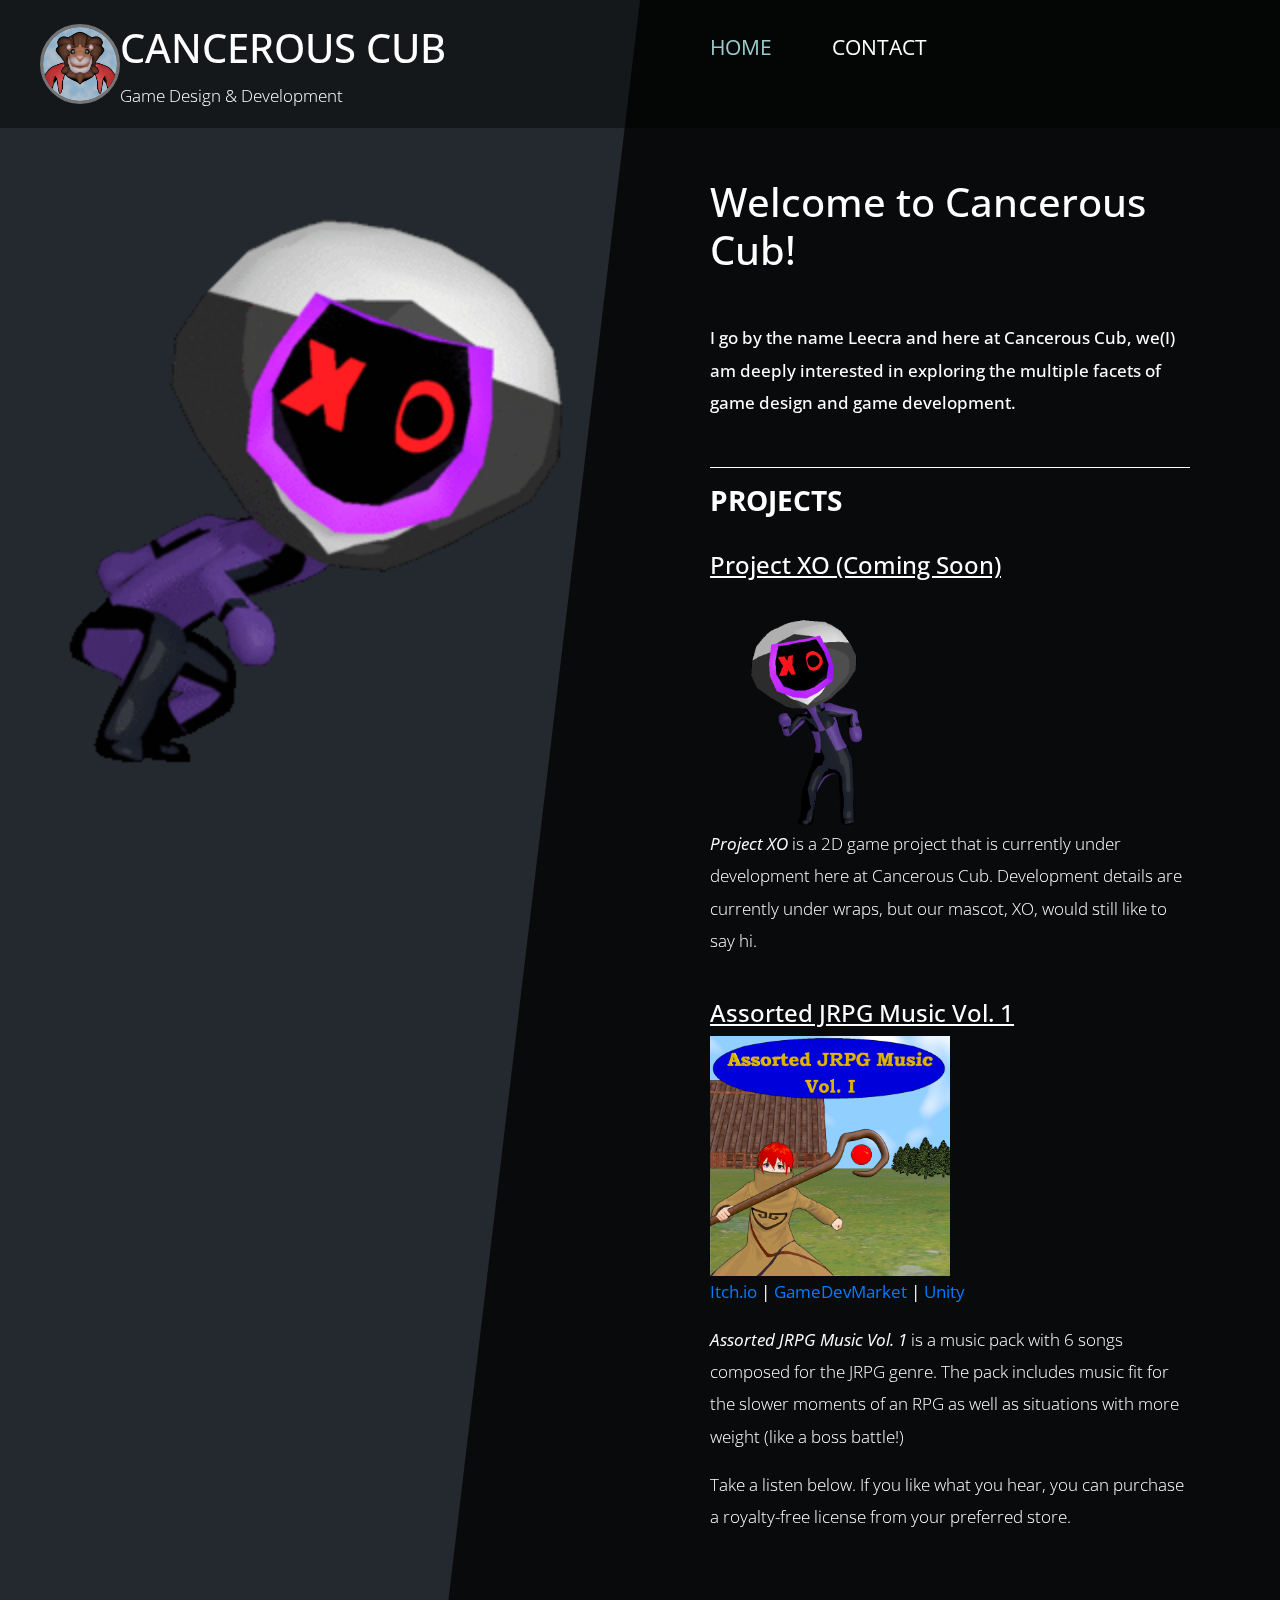
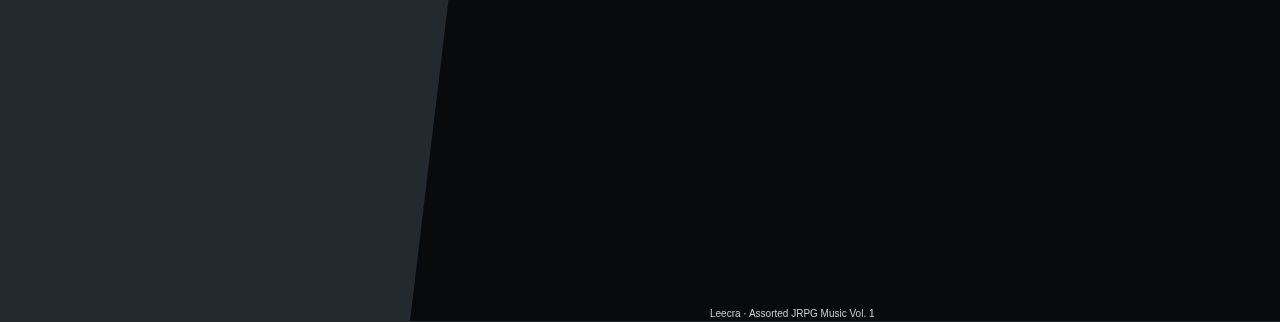
<file: index.html>
<!DOCTYPE html>
<html lang="en">

<head>
    <meta charset="UTF-8">
    <meta name="viewport" content="width=device-width, initial-scale=1.0">
    <meta http-equiv="X-UA-Compatible" content="ie=edge">
    <title>Cancerous Cub | Game Development | Game Composing | Game Design</title>
    <link href="https://fonts.googleapis.com/css?family=Open+Sans:300,400" rel="stylesheet" /> <!-- https://fonts.google.com/ -->
    <link href="css/bootstrap.min.css" rel="stylesheet" /> <!-- https://getbootstrap.com/ -->
    <link href="fontawesome/css/all.min.css" rel="stylesheet" /> <!-- https://fontawesome.com/ -->
    <link href="css/templatemo-diagoona.css" rel="stylesheet" />
    <link rel="icon" href="img/favicon.ico">
<!--

TemplateMo 550 Diagoona

https://templatemo.com/tm-550-diagoona

-->
</head>

<body>
    <div class="tm-container">        
        <div>
            <div class="tm-row pt-4 custom-header">
                <div class="tm-col-left">
                    <div class="tm-site-header media">
                        
                        <!-- <i class="fas fa-umbrella-beach fa-3x mt-1 tm-logo"></i> -->
                        <img src="img/leecra-icon2.png" class="icon_test" style="height: 80px; display: inline-block; position: relative; top: 0px; left: 0px; border-radius: 50%; border-style: solid; border-color: rgb(117, 117, 117)">
                        <div class="media-body">
                            <h1 class="tm-sitename text-uppercase">cancerous cub</h1>
                            <p class="tm-slogon">Game Design & Development</p>
                        </div>        
                    </div>
                </div>
                <div class="tm-col-right">
                    <nav class="navbar navbar-expand-lg" id="tm-main-nav">
                        <button class="navbar-toggler toggler-example mr-0 ml-auto" type="button" 
                            data-toggle="collapse" data-target="#navbar-nav" 
                            aria-controls="navbar-nav" aria-expanded="false" aria-label="Toggle navigation">
                            <span><i class="fas fa-bars"></i></span>
                        </button>
                        <div class="collapse navbar-collapse tm-nav" id="navbar-nav">
                            <ul class="navbar-nav text-uppercase">
                                <li class="nav-item active">
                                    <a class="nav-link tm-nav-link" href="#">Home <span class="sr-only">(current)</span></a>
                                </li>                       
                                <li class="nav-item">
                                    <a class="nav-link tm-nav-link" href="contact.html">Contact</a>
                                </li>
                            </ul>                            
                        </div>                        
                    </nav>
                </div>
            </div>
            
            <div class="tm-row">
                <div class="tm-col-left"></div>
                <main class="tm-col-right">
                    <section class="tm-content">
                        <h2 class="mb-5 tm-content-title">Welcome to Cancerous Cub!</h2>
                        <p class="mb-5 bold-text">I go by the name Leecra and here at Cancerous Cub, we(I) am deeply interested in exploring the multiple facets of game design and game development.</p>
                        <hr>
                        <h3><b>PROJECTS</b></h3>
                        <br>
                        <h4><u>Project XO (Coming Soon)</u></h4>
                        <img src="img/xo-gif.gif" width="50%" height="50%">
                        <p><b><em>Project XO</em></b> is a 2D game project that is currently under development here at Cancerous Cub. Development details are currently under wraps, but our mascot, XO, would still like to say hi.</p>
                        
                        <br>
                        
                        <h4><u>Assorted JRPG Music Vol. 1</u></h4>
                        <img src="img/ajrpg-cover.png" width="50%" height="50%">
                        <b><p><a href="https://leecra.itch.io/assorted-jrpg-music-vol-1" target="_blank">Itch.io</a> | <a href="https://www.gamedevmarket.net/asset/assorted-jrpg-music-vol-1/" target="_blank">GameDevMarket</a> | <a href="http://u3d.as/2CYm" target="_blank">Unity</a></p></b>
                        
                        <p><b><em>Assorted JRPG Music Vol. 1</em></b> is a music pack with 6 songs composed for the JRPG genre. The pack includes music fit for the slower moments of an RPG as well as situations with more weight (like a boss battle!)</p>
                        <p>Take a listen below. If you like what you hear, you can purchase a royalty-free license from your preferred store.</p>
                        <!-- style="position: absolute; right: 0px; bottom: 0px;" -->
                        <iframe width="100%" height="350" scrolling="no" frameborder="no" allow="autoplay" src="https://w.soundcloud.com/player/?url=https%3A//api.soundcloud.com/playlists/1278007162&color=%23ff5500&auto_play=false&hide_related=false&show_comments=true&show_user=true&show_reposts=false&show_teaser=true"></iframe>
                        
                        <div style="font-size: 10px; color: #cccccc;line-break: anywhere;word-break: normal;overflow: hidden;white-space: nowrap;text-overflow: ellipsis; font-family: Interstate,Lucida Grande,Lucida Sans Unicode,Lucida Sans,Garuda,Verdana,Tahoma,sans-serif;font-weight: 100;">
                            <a href="https://soundcloud.com/leecracc" title="Leecra" target="_blank" style="color: #cccccc; text-decoration: none;">Leecra</a> · <a href="https://soundcloud.com/leecracc/sets/assorted-jrpg-music-vol-1" title="Assorted JRPG Music Vol. 1" target="_blank" style="color: #cccccc; text-decoration: none;">Assorted JRPG Music Vol. 1</a>
                        </div>
                        
                    </section>
                </main>

                
            </div>
        </div>        

        <div class="tm-row">
            <div class="tm-col-left text-center"> 
                <!--
                <ul class="tm-bg-controls-wrapper">
                    <li class="tm-bg-control active" data-id="0"></li>
                    <li class="tm-bg-control" data-id="1"></li>
                    <li class="tm-bg-control" data-id="2"></li>
                </ul>
                -->                       
            </div> 
        </div>

        <!-- Diagonal background design -->
        <div class="tm-bg">
            <div class="tm-bg-left"></div>
            <div class="tm-bg-right"></div>
        </div>
    </div>

    <script src="js/jquery-3.4.1.min.js"></script>
    <script src="js/bootstrap.min.js"></script>
    <script src="js/jquery.backstretch.min.js"></script>
    <script src="js/templatemo-script.js"></script>
</body>
</html>
</file>
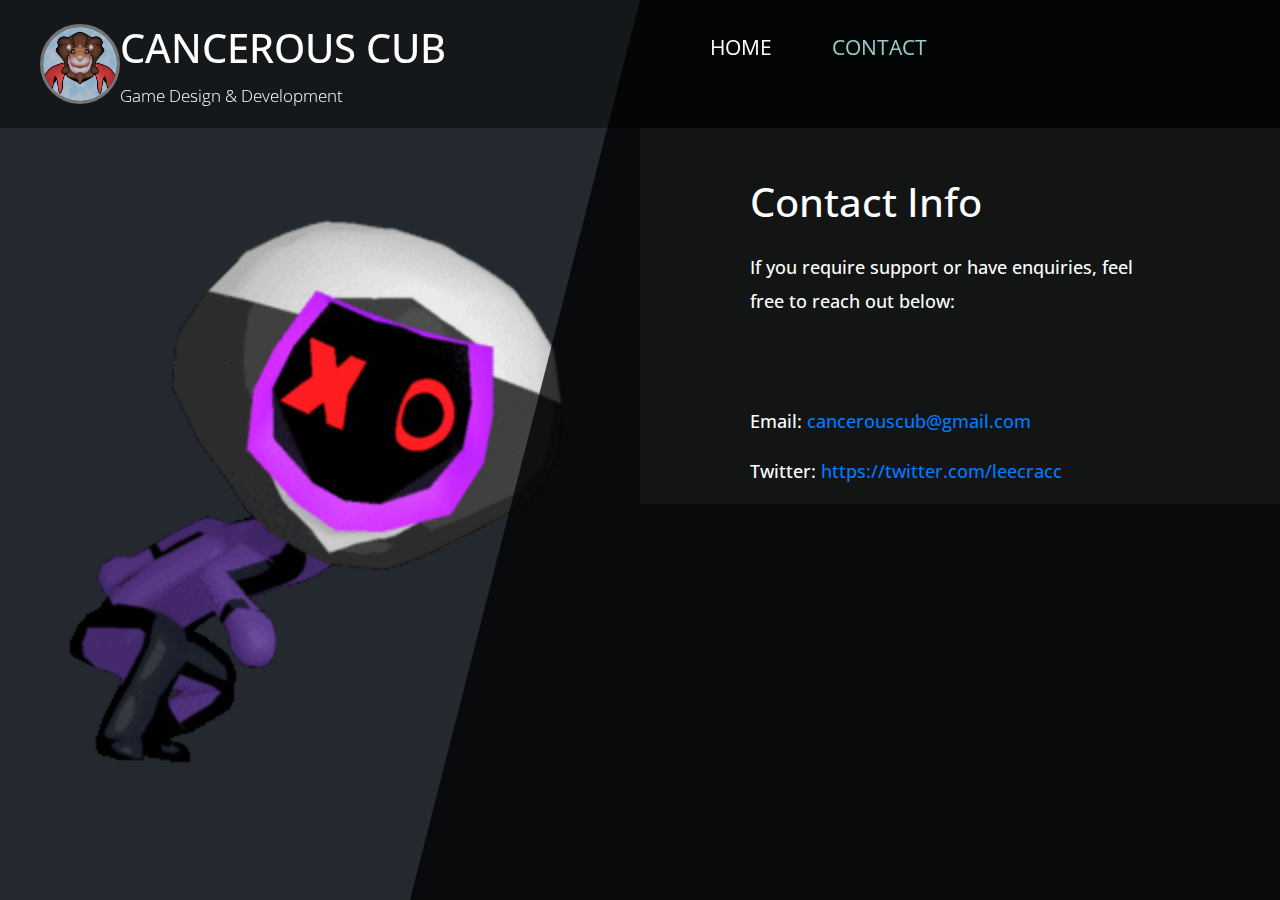
<file: contact.html>
<!DOCTYPE html>
<html lang="en">

<head>
    <meta charset="UTF-8">
    <meta name="viewport" content="width=device-width, initial-scale=1.0">
    <meta http-equiv="X-UA-Compatible" content="ie=edge">
    <title>Contact Page</title>
    <link href="https://fonts.googleapis.com/css?family=Open+Sans:300,400" rel="stylesheet" /> <!-- https://fonts.google.com/ -->
    <link href="css/bootstrap.min.css" rel="stylesheet" /> <!-- https://getbootstrap.com/ -->
    <link href="fontawesome/css/all.min.css" rel="stylesheet" /> <!-- https://fontawesome.com/ -->
    <link href="css/templatemo-diagoona.css" rel="stylesheet" />
    <link rel="icon" href="img/favicon.ico">
<!--

TemplateMo 550 Diagoona

https://templatemo.com/tm-550-diagoona

-->
</head>
<body>
    <div class="tm-container">
        <div>
            <div class="tm-row pt-4 custom-header">
                <div class="tm-col-left">
                    <div class="tm-site-header media">
                        
                        <!-- <i class="fas fa-umbrella-beach fa-3x mt-1 tm-logo"></i> -->
                        <img src="img/leecra-icon2.png" class="icon_test" style="height: 80px; display: inline-block; position: relative; top: 0px; left: 0px; border-radius: 50%; border-style: solid; border-color: rgb(117, 117, 117)">
                        <div class="media-body">
                            <h1 class="tm-sitename text-uppercase">cancerous cub</h1>
                            <p class="tm-slogon">Game Design & Development</p>
                        </div>        
                    </div>
                </div>
                <div class="tm-col-right">
                    <nav class="navbar navbar-expand-lg" id="tm-main-nav">
                        <button class="navbar-toggler toggler-example mr-0 ml-auto" type="button" 
                            data-toggle="collapse" data-target="#navbar-nav" 
                            aria-controls="navbar-nav" aria-expanded="false" aria-label="Toggle navigation">
                            <span><i class="fas fa-bars"></i></span>
                        </button>
                        <div class="collapse navbar-collapse tm-nav" id="navbar-nav">
                            <ul class="navbar-nav text-uppercase">
                                <li class="nav-item">
                                    <a class="nav-link tm-nav-link" href="index.html">Home</a>
                                </li>                           
                                <li class="nav-item active">
                                    <a class="nav-link tm-nav-link" href="contact.html">Contact <span class="sr-only">(current)</span></a>
                                </li>
                            </ul>                            
                        </div>                        
                    </nav>
                </div>
            </div>
            
            <div class="tm-row">
                <div class="tm-col-left"></div>
                <main class="tm-col-right tm-contact-main"> <!-- Content -->
                    <section class="tm-content tm-contact">
                        <h2 class="mb-4 tm-content-title">Contact Info</h2>
                        <p class="mb-85 contact-text" style="display: inline-block;">If you require support or have enquiries, feel free to reach out below:</p>
                        <p class="contact-text">Email: <a class="email" href="mailto:cancerouscub@gmail.com" target="_blank">cancerouscub@gmail.com</a></p>
                        <p class="contact-text">Twitter: <a class="email" href="https://twitter.com/leecracc" target="_blank">https://twitter.com/leecracc</a></p>


                    </section>
                </main>
            </div>
        </div>        

        <div class="tm-row">
            <div class="tm-col-left text-center">
                <!--
                <ul class="tm-bg-controls-wrapper">
                    <li class="tm-bg-control active" data-id="0"></li>
                    <li class="tm-bg-control" data-id="1"></li>
                    <li class="tm-bg-control" data-id="2"></li>
                </ul>
                -->             
            </div>
            
        </div>

        <div class="tm-bg"> <!-- Diagonal background design -->
            <div class="tm-bg-left"></div>
            <div class="tm-bg-right"></div>
        </div>
    </div>

    <script src="js/jquery-3.4.1.min.js"></script>
    <script src="js/bootstrap.min.js"></script>
    <script src="js/jquery.backstretch.min.js"></script>
    <script src="js/templatemo-script.js"></script>
</body>
</html>
</file>
<file: css/templatemo-diagoona.css>
/*
custom css
*/

.header-icon
{
    width: 7%;
    height: 7%;
    top: 0px;
}

.bold-text
{
    font-weight: 500;
}

.contact-text
{
    font-weight: 500;
    font-size: large;
}

.custom-header
{
    position: sticky;
    top: 0; 
    background-color: rgba(0, 0, 0, 0.4);
}

/*

TemplateMo 550 Diagoona

https://templatemo.com/tm-550-diagoona

*/

body {
    font-family: 'Open Sans', Arial, sans-serif;
    font-size: 17px;
    font-weight: 300;
    overflow-x: hidden;
    color: white;
    background-color: #23292e;
}

a { 
    transition: all 0.3s ease; 
    text-decoration: none;
}

ul { padding: 0; }
a:hover { text-decoration: none; }
button:focus { outline: none; }
p { line-height: 1.9; }
.tm-logo { margin-right: 20px; }
.tm-slogan { font-size: 0.8rem; }

/* Navigation */
.navbar-toggler {
    padding: 8px 15px;
    border: 0;
    border-radius: 0;
    transform: skewX(-15deg);
    background-color: rgba(0,0,0,0.5);
    color: white;    
}

.navbar-toggler i { transform: skewX(15deg); }

.navbar-expand-lg {
    padding-left: 0;
    padding-right: 0;
}

.navbar-expand-lg .navbar-nav .nav-link { padding: 0; }

.navbar-expand-lg .navbar-nav .tm-nav-link {
    font-size: 1.3rem;
    font-weight: 400;
    color: white;    
    padding-bottom: 30px;    
}

.nav-item { margin-right: 60px; }

.nav-item:last-child { margin-right: 0; }

.nav-item.active .tm-nav-link,
.nav-item:hover .tm-nav-link {
    color: #9CC;
}

/* Page Background */
.tm-bg {
    position: absolute;
    left: 0;
    right: 0;
    width: 100%;
    height: 100%;
    display: flex;
    z-index: -1000;
}

.tm-bg-left,
.tm-bg-right {
    position: relative;
    width: 50%;
    height: 100%;
}

.tm-bg-right { background-color: rgba(0,0,0,0.75); }

.tm-bg-left {
    border-right: 230px solid rgba(0,0,0,0.75);
    border-top: 100vh solid transparent;
}

.tm-bg-controls-wrapper {
    display: inline-block;
    margin-left: -150px;
}

.tm-bg-control {
    display: inline-block;
    width: 14px;
    height: 14px;
    background-color: rgba(255,255,255,0.5);
    margin: 6px;
    cursor: pointer;
}

.tm-bg-control.active,
.tm-bg-control:hover {
    background-color: white;
}

.tm-container {
    width: 100%;
    height: 100%;
    min-height: 100vh;
    position: relative;
    display: flex;
    flex-direction: column;
    justify-content: space-between;  
}

.tm-row { display: flex; }

.tm-col-left {
    width: 50%;
    height: 100%;
    padding-left: 40px;  
    padding-right: 40px;
}

.tm-col-right {
    width: 50%;
    height: 100%;
    padding-left: 70px;
    padding-right: 70px;
}

.tm-content {
    max-width: 660px;
    margin-top: 50px;
    padding-right: 20px;
}

.tm-about { max-width: 525px; }

::-webkit-scrollbar {
    -webkit-appearance: none;
    width: 10px;
}
  
::-webkit-scrollbar-thumb {
    border-radius: 5px;
    background-color: rgba(255,255,255,.8);
    box-shadow: 0 0 1px rgba(255,255,255,.8);
}

.tm-content-title { font-size: 2.5rem; }
hr { border-top: 1px solid white; }

.btn {
    padding: 10px 25px;
    border-radius: 0;
}

.btn-big {
    padding: 9px 40px;
    font-size: 1.2rem;;
}

.btn-primary {
    background-color: white;
    color: black;
    border: 0;
}

.btn-primary:hover {
    background-color: #9CC;
    color: black;
}

.tm-site-footer {
    padding: 40px 0 20px;
    max-width: 660px;
    font-size: 0.95rem;
}

.tm-col-footer { padding-left: 0; }
.tm-text-link { color: white; }

.tm-text-link:hover,
.tm-text-link:focus {
    color: #9CC;
}

/* Service */ 
.tm-service-text { max-width: 365px; }
.tm-service-img { margin-right: 25px; }
.tm-service-img-r { margin-left: 25px; }

/* Contact */
.form-control,
textarea {    
    color: white;
    background-color: transparent;
    background-clip: padding-box;
    border: none;
    border-bottom: 1px solid #999A9B;
    border-radius: 0;
    transition: border-color 0.15s ease-in-out, box-shadow 0.15s ease-in-out;
    padding: 10px 0;
    font-family: 'Open Sans', Arial, sans-serif;
    font-size: 1rem;
    font-weight: 400;
    line-height: 1.5;
}

.form-control:focus {
    color: white;
    background-color: transparent;    
    box-shadow: none;
    border-color: #9CC;
    outline: none;
}

.mb-85 { margin-bottom: 85px; }
.tm-contact-main { max-width: 690px; background-color: #131414;}

.tm-contact {
    max-width: 420px;
    margin-left: auto;
    margin-right: auto;
}

.form-control::-webkit-input-placeholder { color: white; } /* Edge */  
.form-control:-ms-input-placeholder { color: white; } /* Internet Explorer 10-11 */  
.form-control::placeholder { color: white; }

@media (max-width: 1200px) {
    .nav-item { margin-right: 30px; }

    .tm-page-right {
        padding-left: 30px;
        padding-right: 30px;
    }
}

@media (max-width: 992px) {    
    .tm-nav {
        position: absolute;
        background: rgba(0, 0, 0, 0.8);
        color: white;
        top: 44px;
        right: 4px;
    }

    .navbar-expand-lg .navbar-nav .tm-nav-link {
        color: white;
        font-size: 1.1rem;
        padding: 13px 20px;
    }

    .nav-item { margin-right: 0; }

    .nav-item.active .tm-nav-link,
    .nav-item:hover .tm-nav-link {
        color: #9CC;
    }

    .tm-content { margin-top: 20px; }
    .tm-site-footer { padding-top: 40px; }
    .tm-col-left { width: 40%; }

    .tm-col-right {
        width: 60%;
        padding-left: 100px;
        padding-right: 30px;
    }
    
    .tm-col-footer { padding-left: 0; }
}

@media (max-width: 768px) {
    .tm-row { flex-direction: column; }

    .tm-col-left,
    .tm-col-right,
    .tm-bg-left,
    .tm-bg-right {
        width: 100%;
    }

    #tm-main-nav {
        position: fixed;
        top: 50px;
        right: 40px;
        padding-bottom: 0;
    }  
    
    .tm-bg { flex-direction: column; }

    .tm-bg-left {
        height: 200px;        
        border-bottom: 50px solid rgba(0,0,0,0.5);
        border-right: 0;
        border-top: 0;
    }

    .tm-bg-right { height: calc(100% - 200px); }

    .tm-bg-controls-wrapper {
        margin-left: 0;
        margin-top: 50px;
    }

    .tm-content {
        max-height: none;
        margin-top: 40px;
    }

    .tm-col-right {
        padding-top: 40px;
        padding-left: 30px;
    }

    .tm-col-footer {
        padding-left: 10px;
        padding-right: 10px;
    }
}

@media (max-width: 460px) {
    .tm-logo { margin-right: 15px; }
    .tm-sitename { font-size: 1.8rem; }
    .tm-slogon { font-size: 0.8rem; }
}

@media (max-width: 450px), (min-width: 768px) and (max-width: 830px), (min-width: 992px) and (max-width: 1040px) {
    .tm-service-media { flex-direction: column; }
    .tm-service-media-img-l { flex-direction: column-reverse; }
    .tm-service-text { margin-top: 20px; }
    .tm-service-img { margin-right: 0; }
    .tm-service-img-r { margin-left: 0; }
}
</file>
